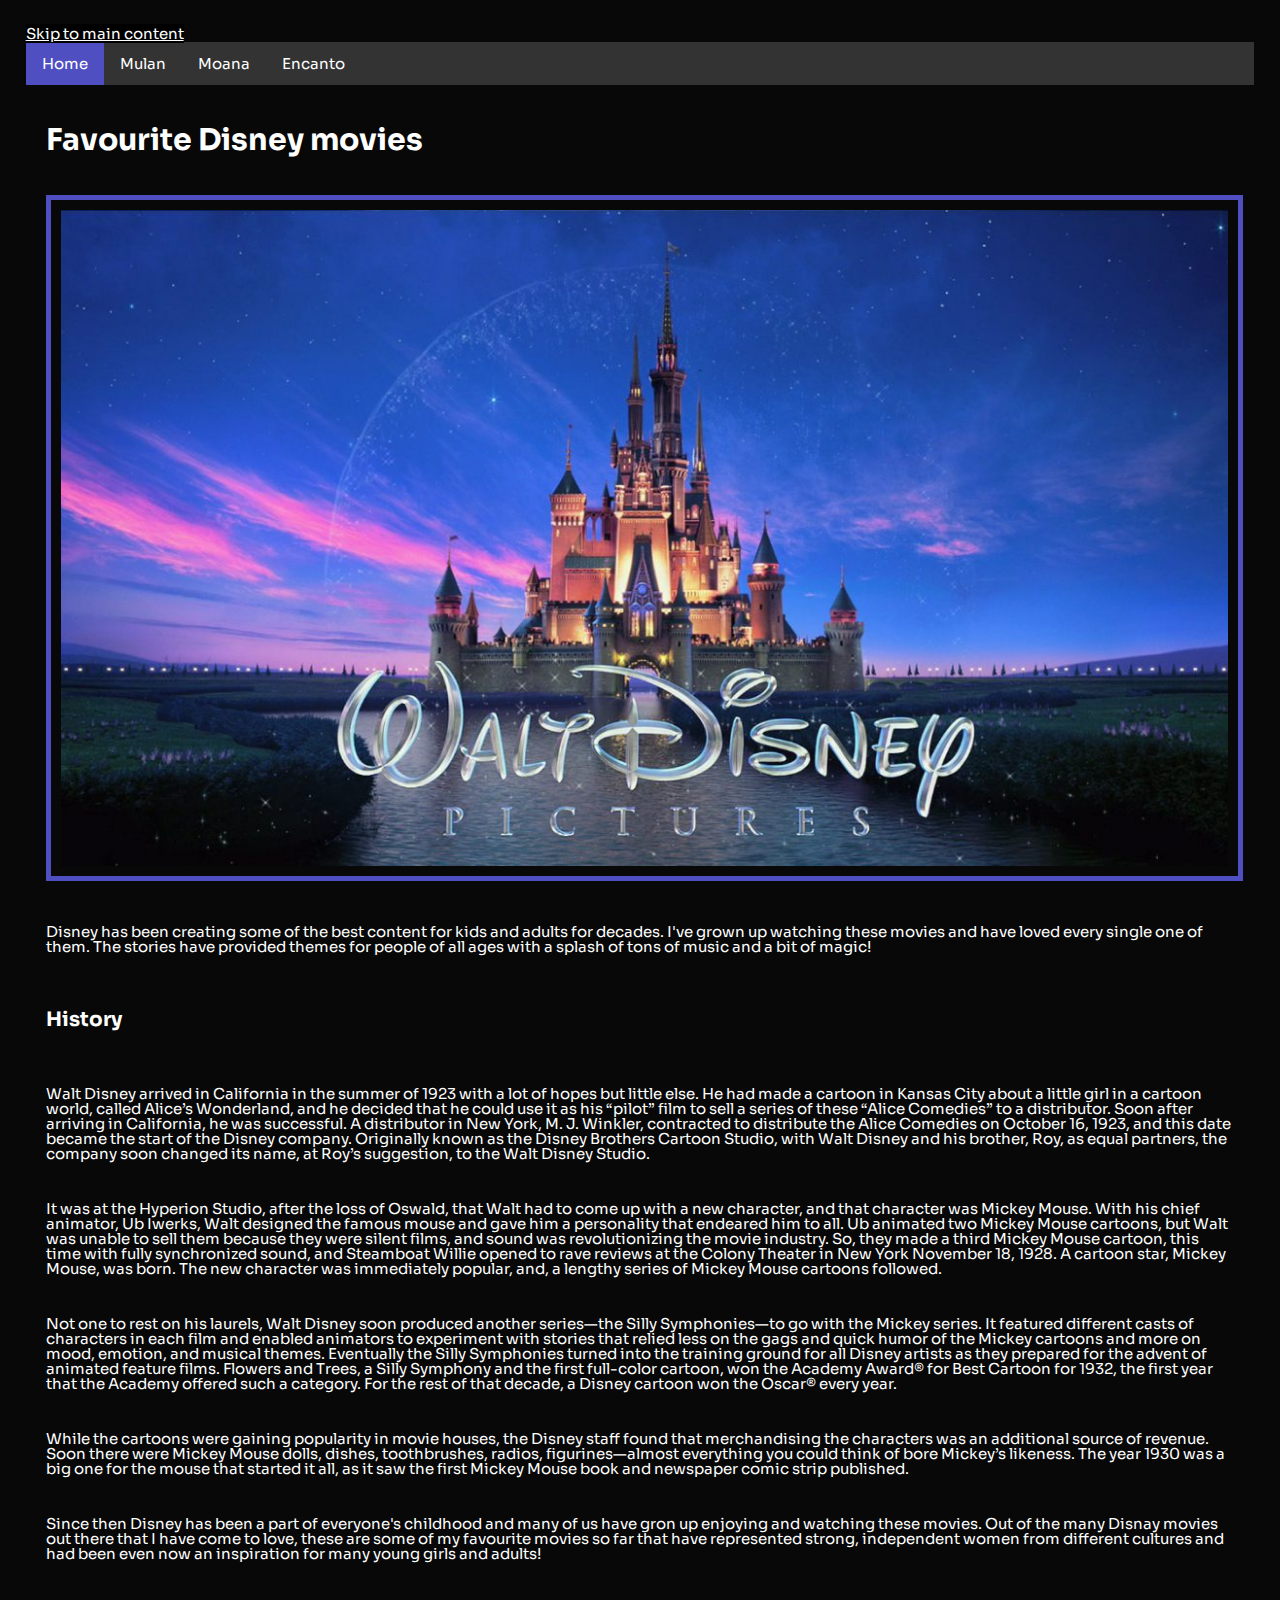
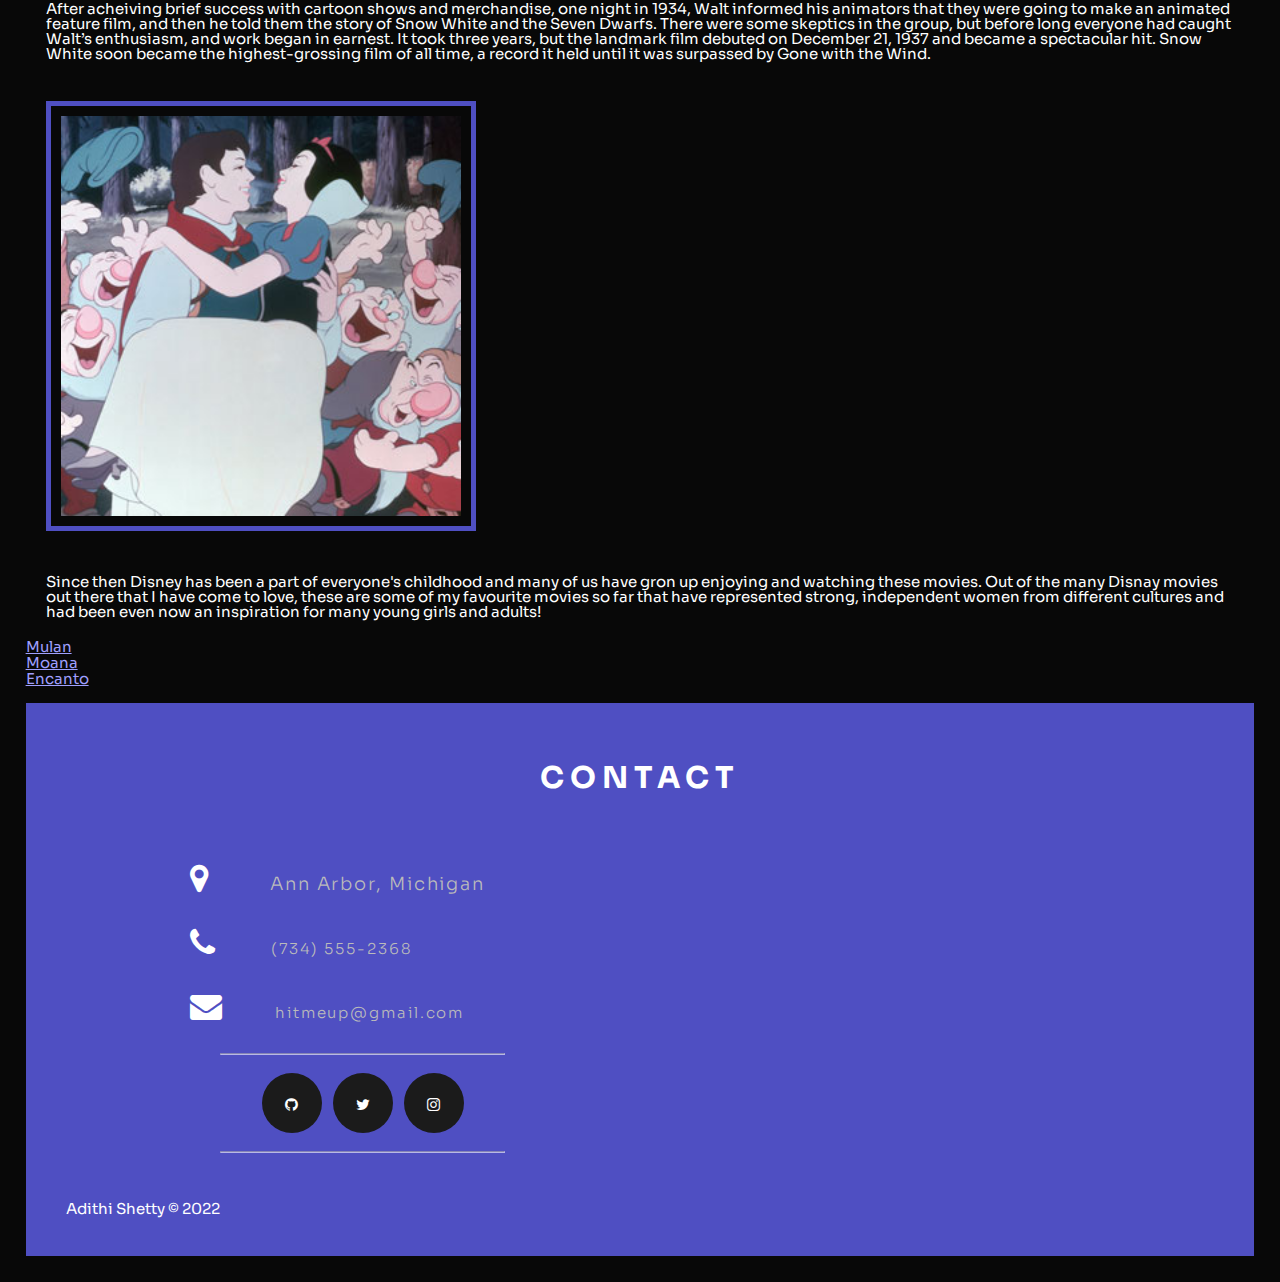
<file: index.html>
<!DOCTYPE html>
	<!-- You do not need to make any changes to this file, but
	you should still review the tags to make sure that you
	are familiar with them. -->

<html lang="en">
<!-- All of the meta data for the page belongs in the header tag -->
<head>
	<meta charset="UTF-8">
	<meta name="viewport" content="width=device-width, initial-scale=1.0">

	<link rel="stylesheet" href="font-awesome-4.7.0/css/font-awesome.min.css">
	<link rel="icon" href="images/favicon.ico">
	<link rel="stylesheet" href="css/html5reset.css">
	<link rel="stylesheet" href="css/style.css">
	<title>Favourite Disney Movies</title>
	<!-- Global site tag (gtag.js) - Google Analytics -->
<script async src="https://www.googletagmanager.com/gtag/js?id=G-9RJ2T1TWXB"></script>
<script>
  window.dataLayer = window.dataLayer || [];
  function gtag(){dataLayer.push(arguments);}
  gtag('js', new Date());

  gtag('config', 'G-9RJ2T1TWXB');
</script>
</head>


<body>	
	<a class="skip" href="#main">Skip to main content</a>
	<header>		
		<nav>
			<ul>
				<li class="active"><a href = "index.html" >Home</a></li>
				<li><a href = "mulan.html">Mulan</a></li>
				<li><a href = "moana.html">Moana</a></li>
				<li><a href = "encanto.html">Encanto</a></li>
			</ul>
		</nav>
		<h1>Favourite Disney movies</h1>
	</header>

	<main id="main">
		<img class = "banner" src="images/DIsney_banner.jpeg" alt="The disnney banner with the classic visual of the castle, fireworks, and logo" width="200"/>
		<p>Disney has been creating some of the best content for kids 
			and adults for decades. I've grown up watching these movies
			and have loved every single one of them. The stories have provided 
			themes for people of all ages with a splash of tons of music 
			and a bit of magic!</p>
		<br>

		<h2>History</h2>
		<br>
		<p>Walt Disney arrived in California in the summer of 1923 with a lot 
			of hopes but little else. He had made a cartoon in Kansas City about 
			a little girl in a cartoon world, called Alice’s Wonderland, and he decided 
			that he could use it as his “pilot” film to sell a series of these “Alice Comedies” 
			to a distributor. Soon after arriving in California, he was successful. A distributor 
			in New York, M. J. Winkler, contracted to distribute the Alice Comedies on October 16, 1923, 
			and this date became the start of the Disney company. Originally known as the Disney Brothers 
			Cartoon Studio, with Walt Disney and his brother, Roy, as equal partners, the company soon changed its name, 
			at Roy’s suggestion, to the Walt Disney Studio.</p>

		<p>It was at the Hyperion Studio, after the loss of Oswald, that Walt had to come up with a new character, and that character was Mickey Mouse. With his chief animator, 
			Ub Iwerks, Walt designed the famous mouse and gave him a personality that endeared him to all. Ub animated two Mickey Mouse cartoons, but Walt was unable to sell them 
			because they were silent films, and sound was revolutionizing the movie industry. So, they made a third Mickey Mouse cartoon, this time with fully synchronized sound, 
			and Steamboat Willie opened to rave reviews at the Colony Theater in New York November 18, 1928. A cartoon star, Mickey Mouse, was born. The new character was immediately 
			popular, and, a lengthy series of Mickey Mouse cartoons followed.</p>

		<p>Not one to rest on his laurels, Walt Disney soon produced another series—the Silly Symphonies—to go with the Mickey series. It featured different casts of characters in 
			each film and enabled animators to experiment with stories that relied less on the gags and quick humor of the Mickey cartoons and more on mood, emotion, and musical themes. 
			Eventually the Silly Symphonies turned into the training ground for all Disney artists as they prepared for the advent of animated feature films. Flowers and Trees, a Silly Symphony 
			and the first full-color cartoon, won the Academy Award® for Best Cartoon for 1932, the first year that the Academy offered such a category. For the rest of that decade, 
			a Disney cartoon won the Oscar® every year.</p>

		<p>While the cartoons were gaining popularity in movie houses, the Disney staff found that merchandising the characters was an additional source of revenue. Soon there were Mickey Mouse 
			dolls, dishes, toothbrushes, radios, figurines—almost everything you could think of bore Mickey’s likeness. The year 1930 was a big one for the mouse that started it all, as it saw 
			the first Mickey Mouse book and newspaper comic strip published.</p>

		<p>Since then Disney has been a part of everyone's childhood and many of us have gron up enjoying and watching these movies.
			Out of the many Disnay movies out there that I have come to love, these are some of my favourite movies so far that have 
			represented strong, independent women from different cultures and had been 
			even now an inspiration for many young girls and adults!</p>


		<p>After acheiving brief success with cartoon shows and merchandise, one night in 1934, Walt informed his animators that they were going to make an animated feature film, 
			and then he told them the story of Snow White and the Seven Dwarfs. There were some skeptics in the group, 
			but before long everyone had caught Walt’s enthusiasm, and work began in earnest. It took three years, but 
			the landmark film debuted on December 21, 1937 and became a spectacular hit. Snow White soon became the highest-grossing 
			film of all time, a record it held until it was surpassed by Gone with the Wind.</p>
			<img src="images/snow_white.jpeg" alt="A still from the movie Snow White and the Seven Dwarfs showing all of the characters from the movie celebrating" width="200"/>

		<p>Since then Disney has been a part of everyone's childhood and many of us have gron up enjoying and watching these movies.
			Out of the many Disnay movies out there that I have come to love, these are some of my favourite movies so far that have 
			represented strong, independent women from different cultures and had been 
			even now an inspiration for many young girls and adults!</p>


				
					
					

		<ul>
			<li><a href = "mulan.html">Mulan</a></li>
			<li><a href = "moana.html">Moana</a></li>
			<li><a href = "encanto.html">Encanto</a></li>
		</ul>
	</main>

	<br>

	<footer>
		<section id="contact">
  
			<h1 class="section-header">Contact</h1>
			
			<div class="contact-wrapper">
			
			<!-- Left contact page --> 
			  
			  <!-- <form id="contact-form" class="form-horizontal" role="form">
				 
				<div class="form-group">
				  <div class="col-sm-12">
					<input type="text" class="form-control" id="name" placeholder="NAME" name="name" value="" required>
				  </div>
				</div>
		  
				<div class="form-group">
				  <div class="col-sm-12">
					<input type="email" class="form-control" id="email" placeholder="EMAIL" name="email" value="" required>
				  </div>
				</div>
		  
				<textarea class="form-control" rows="10" placeholder="MESSAGE" name="message" required></textarea>
				
				<button class="btn btn-primary send-button" id="submit" type="submit" value="SEND">
				  <div class="alt-send-button">
					<i class="fa fa-paper-plane"></i><span class="send-text">SEND</span>
				  </div>
				
				</button>
				
			  </form> -->
			  
			<!-- Righ contact page --> 
			  
				<div class="direct-contact-container">
		  
				  <ul class="contact-list">
					<li class="list-item"><i class="fa fa-map-marker fa-2x"><span class="contact-text place">Ann Arbor, Michigan</span></i></li>
					
					<li class="list-item"><i class="fa fa-phone fa-2x"><span class="contact-text phone"><a href="tel:1-212-555-5555" title="Give me a call">(734) 555-2368</a></span></i></li>
					
					<li class="list-item"><i class="fa fa-envelope fa-2x"><span class="contact-text gmail"><a href="mailto:#" title="Send me an email">hitmeup@gmail.com</a></span></i></li>
					
				  </ul>
		  
				  <hr>
				  <ul class="social-media-list">
					<li><a href="#" target="_blank" class="contact-icon">
					  <i class="fa fa-github" aria-hidden="true"></i></a>
					</li>
					<li><a href="#" target="_blank" class="contact-icon">
					  <i class="fa fa-twitter" aria-hidden="true"></i></a>
					</li>
					<li><a href="#" target="_blank" class="contact-icon">
					  <i class="fa fa-instagram" aria-hidden="true"></i></a>
					</li>       
				  </ul>
				  <hr>
		  
				</div>
			  
			</div>
			
		  </section>  
		<p>Adithi Shetty &copy; 2022</p>
	</footer>
</body>
</html>
</file>
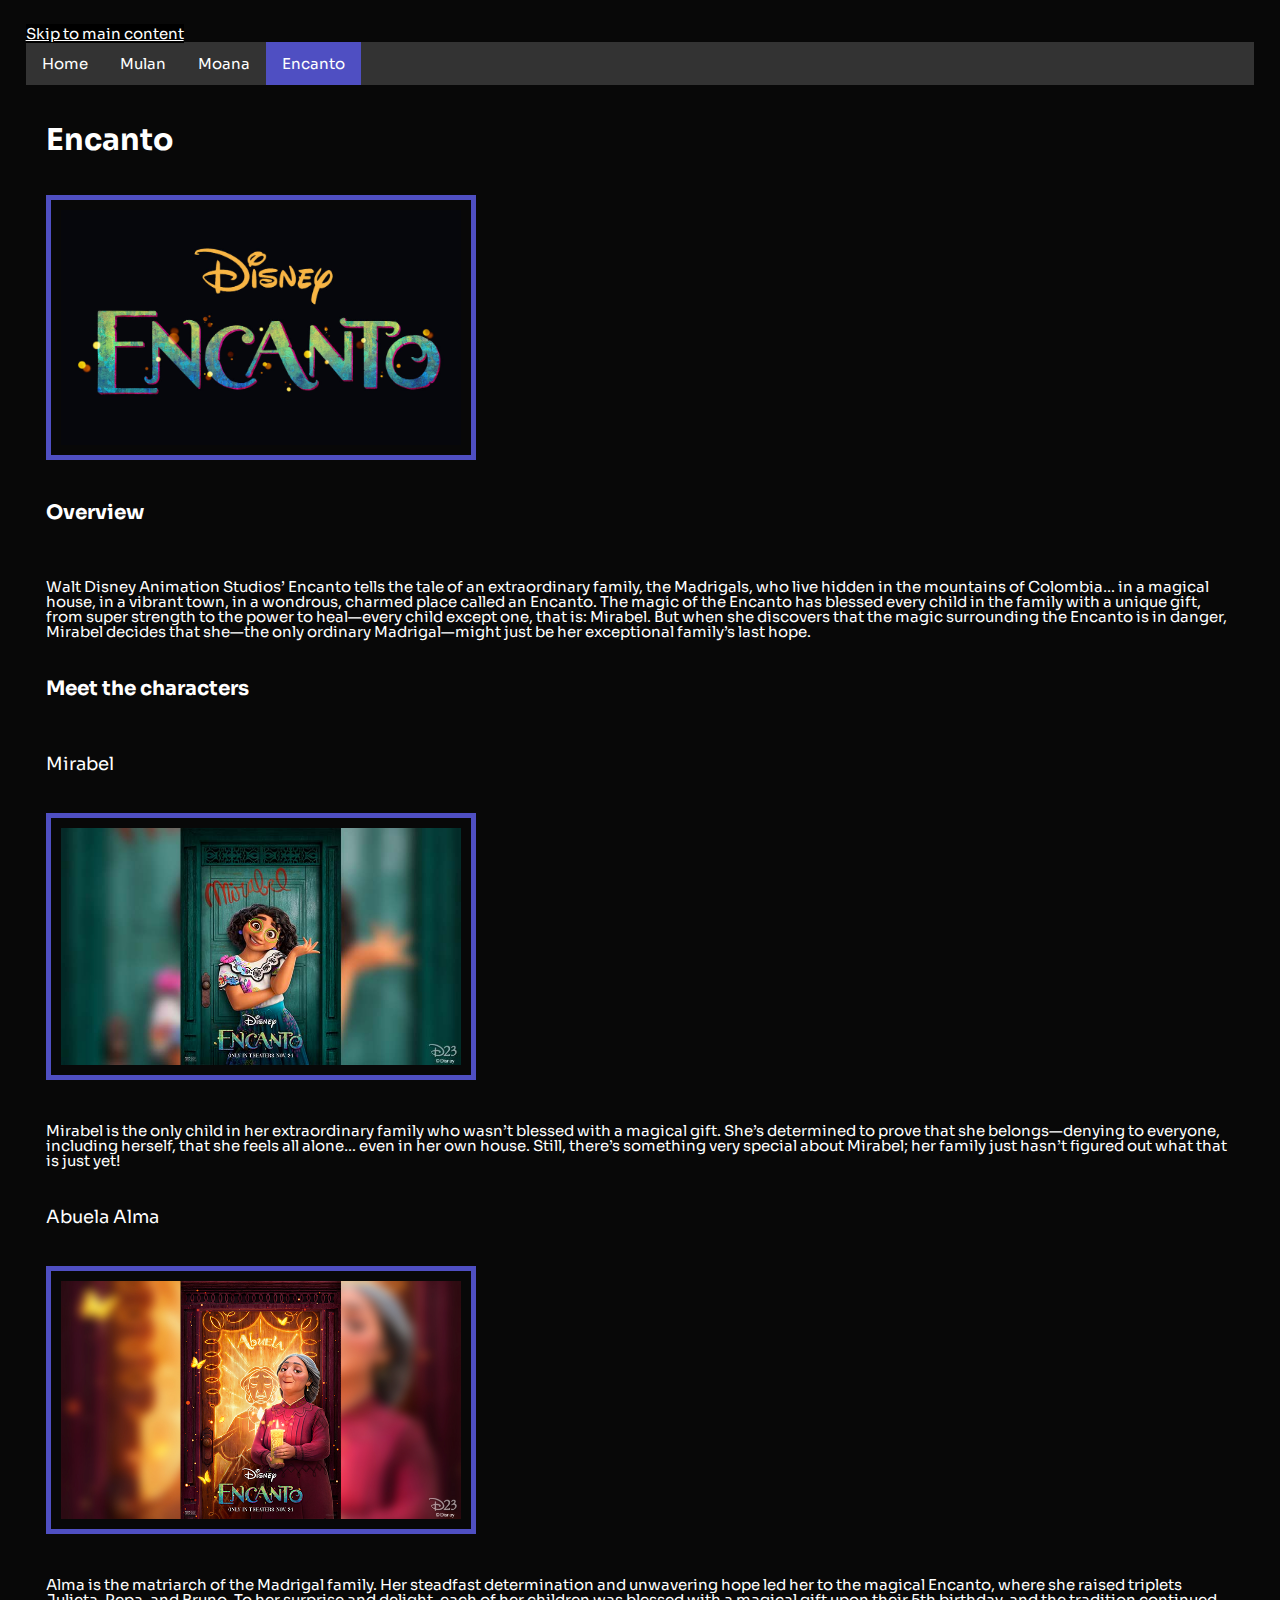
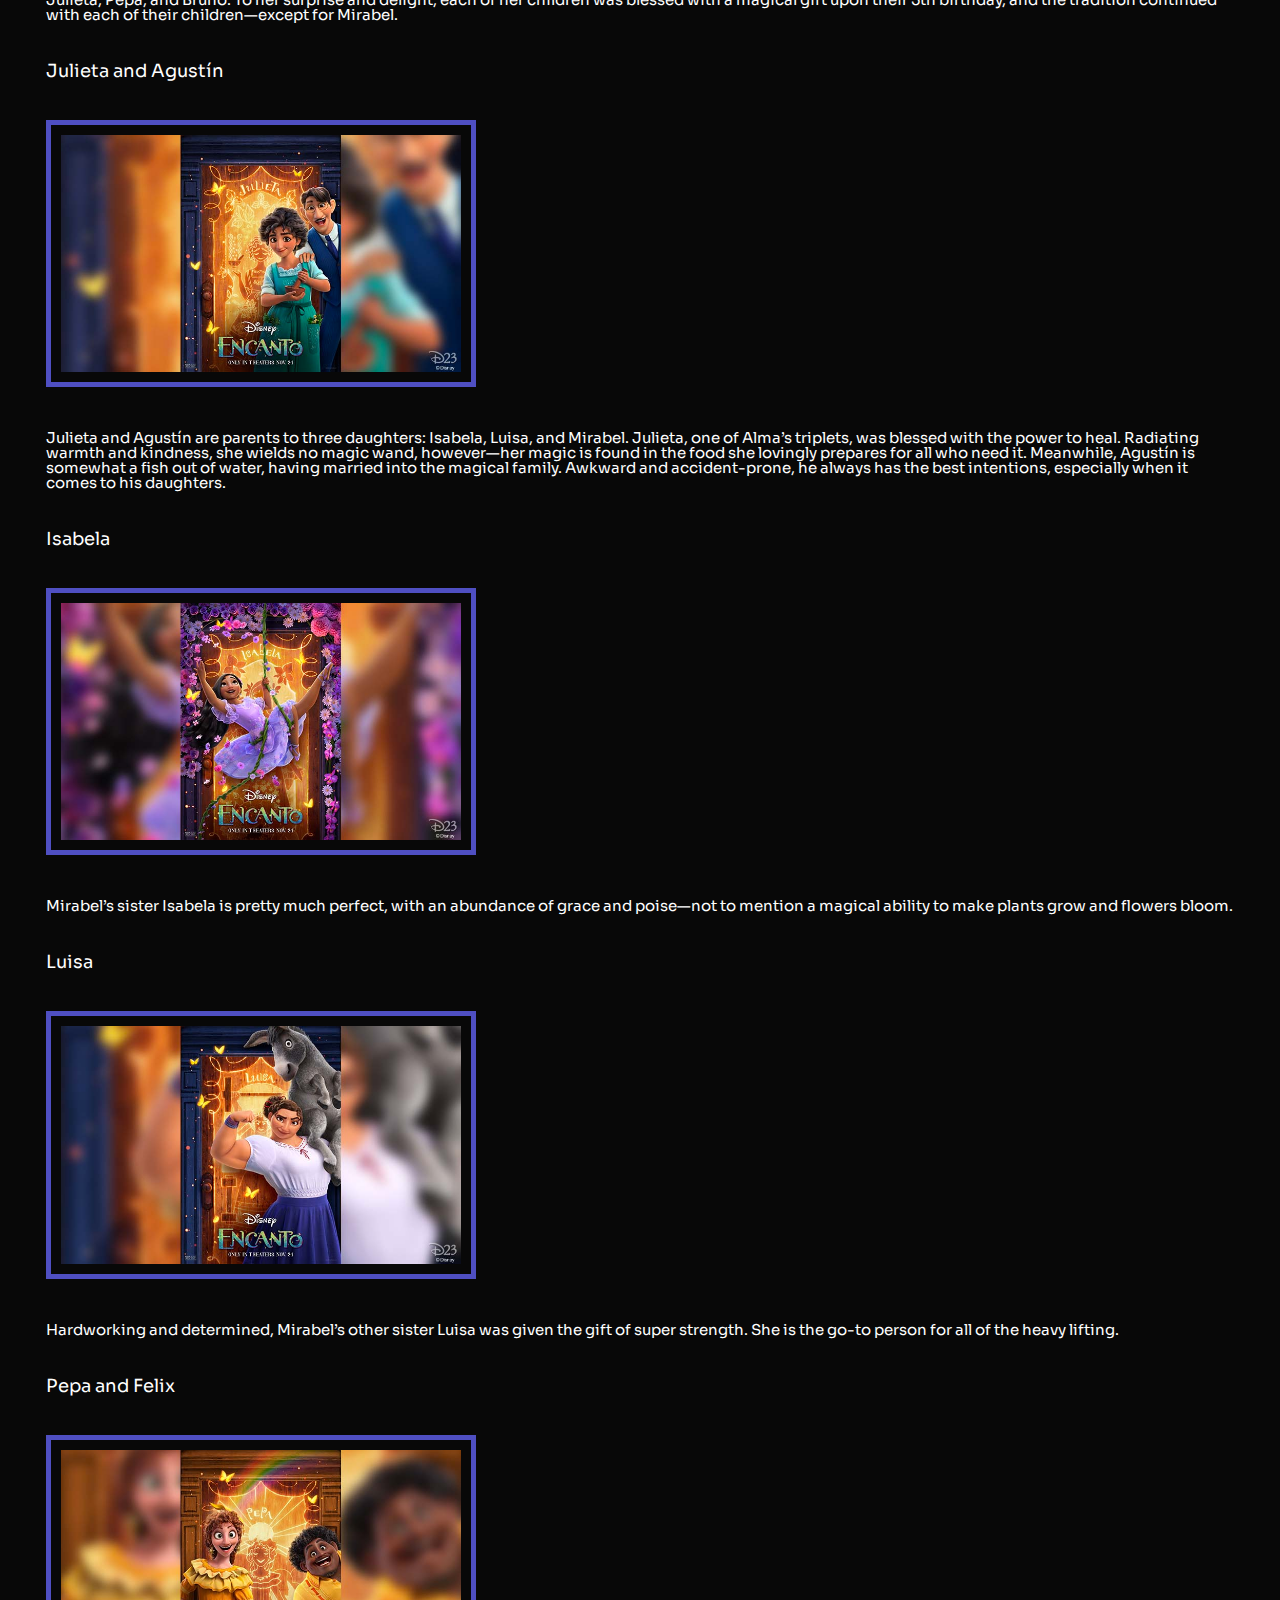
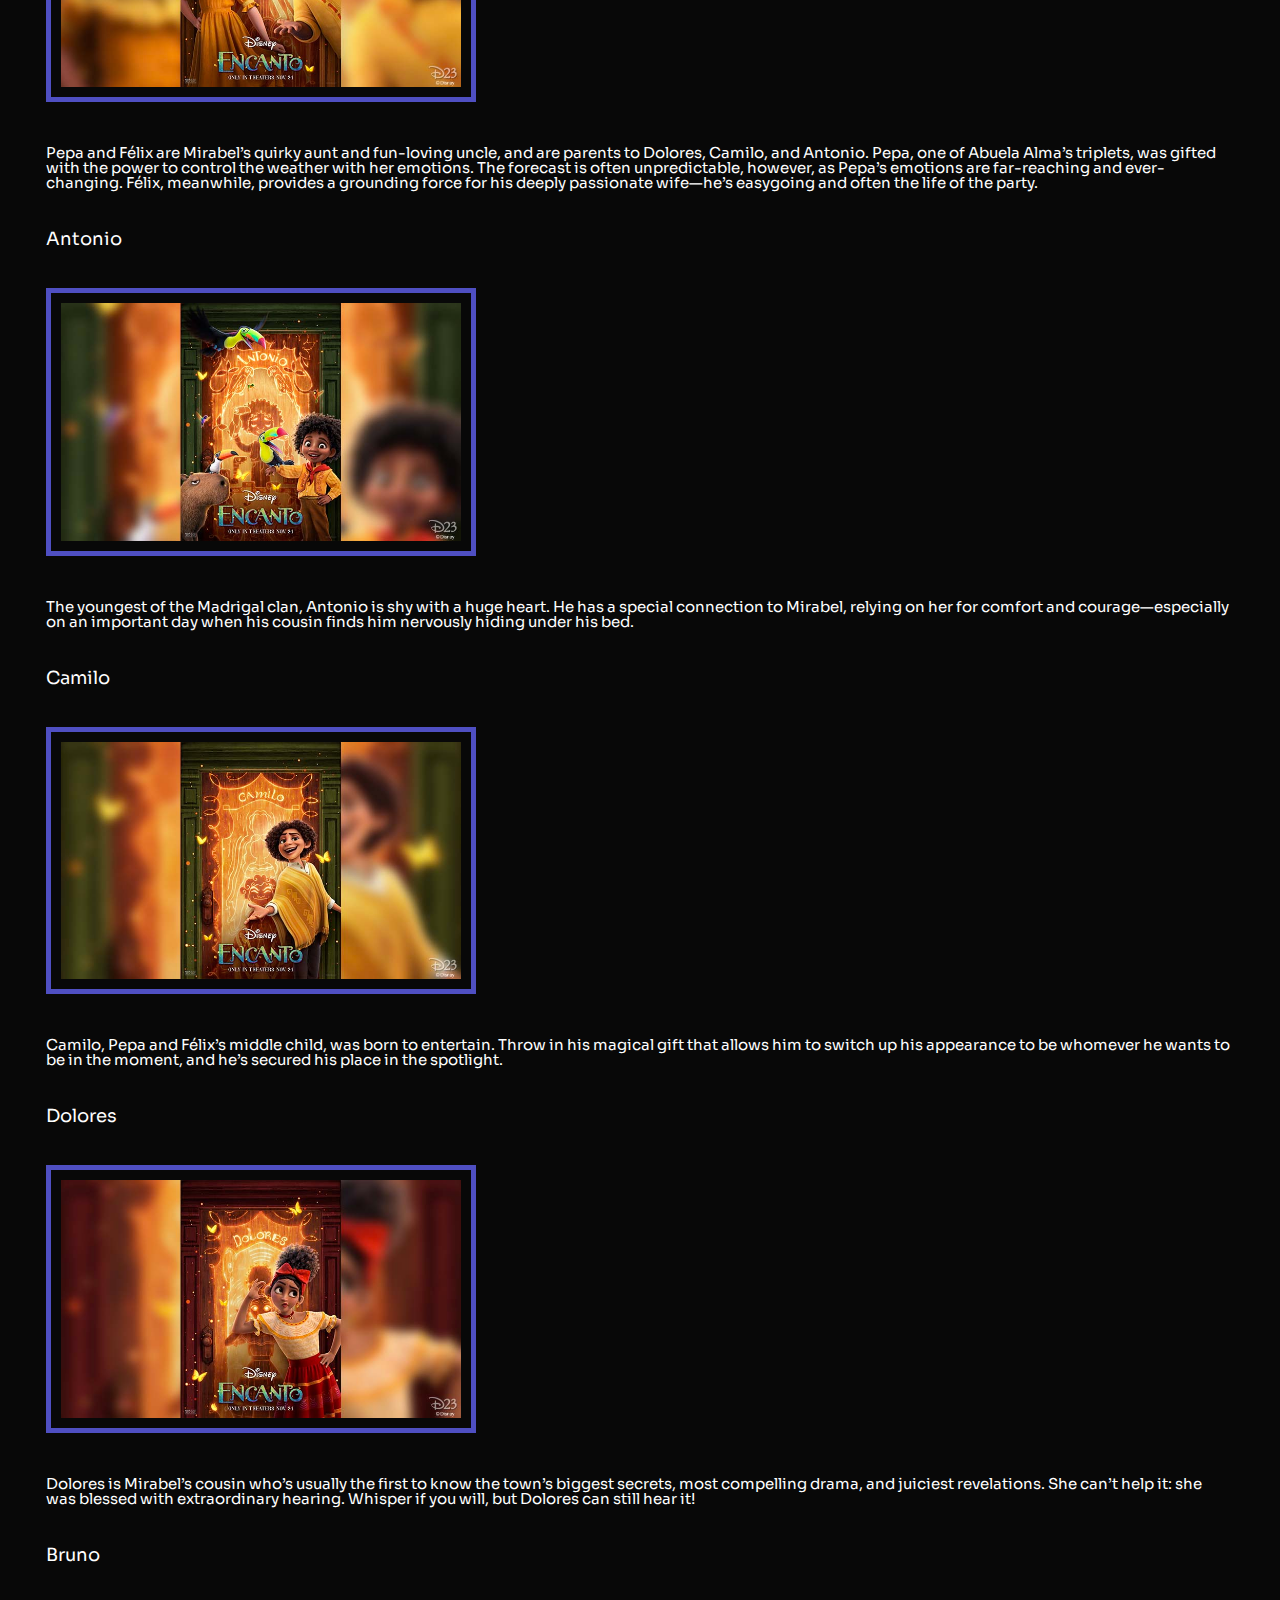
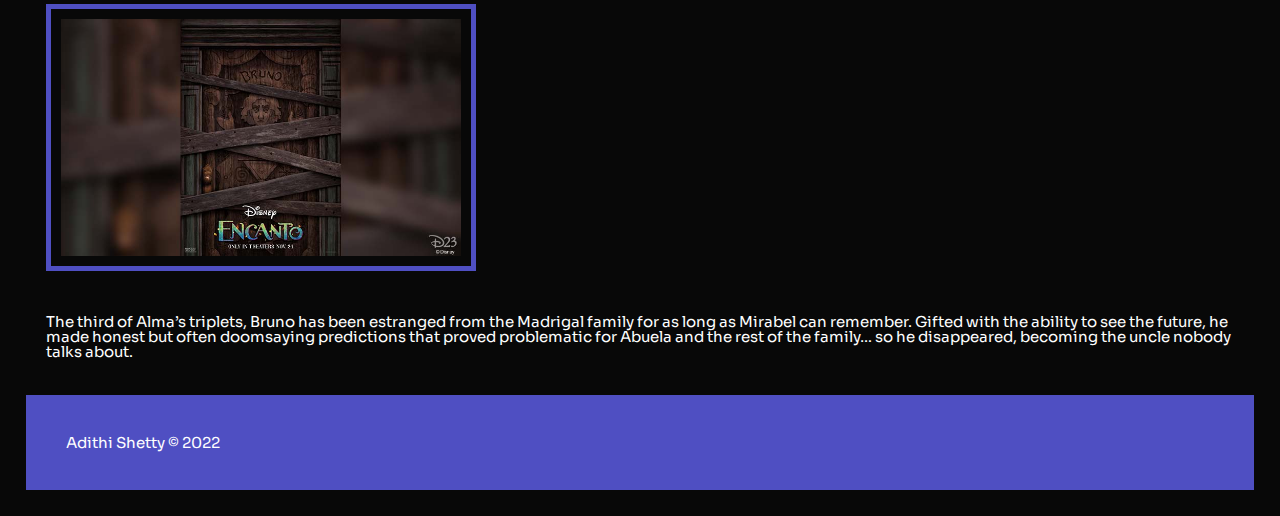
<file: encanto.html>
<!DOCTYPE html>
<html lang="en">
<head>
	
	<meta charset="UTF-8">
	<meta name="viewport" content="width=device-width, initial-scale=1.0">
	<link rel="icon" href="images/favicon.ico">
	<link rel="stylesheet" href="css/html5reset.css">
	<link rel="stylesheet" href="css/style.css">
	<title>Random</title>
	<!-- Global site tag (gtag.js) - Google Analytics -->
<script async src="https://www.googletagmanager.com/gtag/js?id=G-9RJ2T1TWXB"></script>
<script>
  window.dataLayer = window.dataLayer || [];
  function gtag(){dataLayer.push(arguments);}
  gtag('js', new Date());

  gtag('config', 'G-9RJ2T1TWXB');
</script>
</head>
<body>
	<a class="skip" href="#main">Skip to main content</a>
	<header>
		<nav>
			<ul>				
				<li><a href = "index.html" >Home</a></li>
				<li><a href = "mulan.html">Mulan</a></li>
				<li><a href = "moana.html">Moana</a></li>
				<li class="active"><a href = "encanto.html">Encanto</a></li>
			</ul>
		</nav>
		<h1>Encanto</h1>
	</header>
	
	
	<main id="main">
		<img src="images/Encanto_Logo_Poster.jpeg" alt="The movie Encanto's official marketing logo" width="200"/>
		<h2>Overview</h2>

		<br>
		
		<p>Walt Disney Animation Studios’ Encanto tells the tale of an extraordinary family, 
			the Madrigals, who live hidden in the mountains of Colombia… in a magical house, 
			in a vibrant town, in a wondrous, charmed place called an Encanto. The magic of the Encanto 
			has blessed every child in the family with a unique gift, from super strength to the power 
			to heal—every child except one, that is: Mirabel. But when she discovers that the magic 
			surrounding the Encanto is in danger, Mirabel decides that she—the only ordinary Madrigal—might 
			just be her exceptional family’s last hope.</p>


			<h2>Meet the characters</h2>

			<br>

			<h3>Mirabel</h3>
			<img src="images/Encanto_Mirabel.jpeg" alt="The main character Mirabel's picture weraing a white top and a blue skirt. The character also weras glasses and has thick curly hair" width="200"/>
			<p>Mirabel is the only child in her extraordinary family who wasn’t blessed with a magical gift. 
				She’s determined to prove that she belongs—denying to everyone, including herself, 
				that she feels all alone… even in her own house. 
				Still, there’s something very special about Mirabel; 
				her family just hasn’t figured out what that is just yet!</p>

			<h3>Abuela Alma</h3>
			<img src="images/Encanto_Abuela.jpeg" alt="A visual of Mirabel's grandmothmother. She is about over 70 years old. She's wearing a red dress and holding a candle." width="200"/>
			<p>Alma is the matriarch of the Madrigal family. 
				Her steadfast determination and unwavering hope led her to the magical Encanto, 
				where she raised triplets Julieta, Pepa, and Bruno. To her surprise and delight, 
				each of her children was blessed with a magical gift upon their 5th birthday, 
				and the tradition continued with each of their children—except for Mirabel.</p>

			<h3>Julieta and Agustín</h3>
			<img src="images/Encanto_Julieta_Augistine.jpeg" alt="A visual of Julieta ans Augustin, Mirabel's parents. Juliieta is wering a light blue dress, wheras Augustine has a white shitrt anda blue vest on." width="200"/>
			<p>Julieta and Agustín are parents to three daughters: Isabela, Luisa, and Mirabel. 
				Julieta, one of Alma’s triplets, was blessed with the power to heal.
				 Radiating warmth and kindness, she wields no magic wand, however—her magic 
				 is found in the food she lovingly prepares for all who need it. 
				 Meanwhile, Agustín is somewhat a fish out of water, having married into the magical family. 
				 Awkward and accident-prone, he always has the best intentions, especially when it comes to his daughters.</p>
			
			<h3>Isabela</h3>
			<img src="images/Encanto_Isabela.jpeg" alt="A visual of Mirabel's first older sister Isabela. She is wearing a beautiful purple dress and has long thich straight hair. She is seen sitting on a flower swing, a throwback to her special powers" width="200"/>
			<p>Mirabel’s sister Isabela is pretty much perfect, 
					with an abundance of grace and poise—not to mention a magical ability 
					to make plants grow and flowers bloom.</p>

			<h3>Luisa</h3>
			<img src="images/Encanto_Luisa.jpeg" alt="A visual of Mirabel's secind older sister Luisa. She has a strong build and is hoding up a donkey in the picture." width="200"/>
			<p>Hardworking and determined, Mirabel’s other sister Luisa was given the gift 
				of super strength. She is the go-to person for all of the heavy lifting.</p>

			<h3>Pepa and Felix</h3>
			<img src="images/Encanto_Pepa_Felix.jpeg" alt="A visual of Mirabel's Aunt and Uncle Pepa and Felix. Pepa is wearing a yello skirt with ruffles, and Felix is wering a matching yellow shirt." width="200"/>
			<p>Pepa and Félix are Mirabel’s quirky aunt and fun-loving uncle, and are parents to Dolores, 
				Camilo, and Antonio. Pepa, one of Abuela Alma’s triplets, was gifted with the power to control 
				the weather with her emotions. The forecast is often unpredictable, however, as Pepa’s emotions 
				are far-reaching and ever-changing. Félix, meanwhile, provides a grounding force for his deeply 
				passionate wife—he’s easygoing and often the life of the party.</p>

			<h3>Antonio</h3>
			<img src="images/Encanto_Antonio.jpeg" alt="A visual of Mirabel's youngest cousin Antonio. He is a 6 yr old boy with thick curly hair. He is seen wearing a yellow shirt and vest with a red scarf" width="200"/>
			<p>The youngest of the Madrigal clan, Antonio is shy with a huge heart. 
				He has a special connection to Mirabel, relying on her for comfort and courage—especially 
				on an important day when his cousin finds him nervously hiding under his bed.</p>

			<h3>Camilo</h3>
			<img src="images/Encanto_Camilo.jpeg" alt="A visual of Mirabel's cousin Camilo. Je is a 14 year old boy with dark brown curly har. He is seen wearing a beige poncho" width="200"/>
			<p>Camilo, Pepa and Félix’s middle child, was born to entertain. Throw in his magical gift 
				that allows him to switch up his appearance to be whomever he wants to be in the moment, 
				and he’s secured his place in the spotlight.</p>

			<h3>Dolores</h3>
			<img src="images/Encanto_Dolores.jpeg" alt="A visual of Mirabel's cousin Dolores. She is a 16 year old girl with her black curly hair tied up with a red bow. She is seen weraing a white top with ruffles and a red skirt" width="200"/>
			<p>Dolores is Mirabel’s cousin who’s usually the first to know the town’s biggest secrets, 
				most compelling drama, and juiciest revelations. She can’t help it: she was blessed 
				with extraordinary hearing. Whisper if you will, but Dolores can still hear it!</p>
			
			<h3>Bruno</h3>
			<img src="images/Encanto_Bruno.jpeg" alt="A visual of Mirabel's Uncle bruno. He looks haggard and has shoulder lenght black wavy hair. He is seen wearing a green poncho and is holding a mouse in the visual" width="200"/>
			<p>The third of Alma’s triplets, Bruno has been estranged from the Madrigal family 
				for as long as Mirabel can remember. Gifted with the ability to see the future, 
				he made honest but often doomsaying predictions that proved problematic for Abuela 
				and the rest of the family… so he disappeared, becoming the uncle nobody talks about.</p>
				
	</main>	

	<br>
	
	<footer>
		<p>Adithi Shetty &copy; 2022</p>
	</footer>
</body>
</html>
</file>
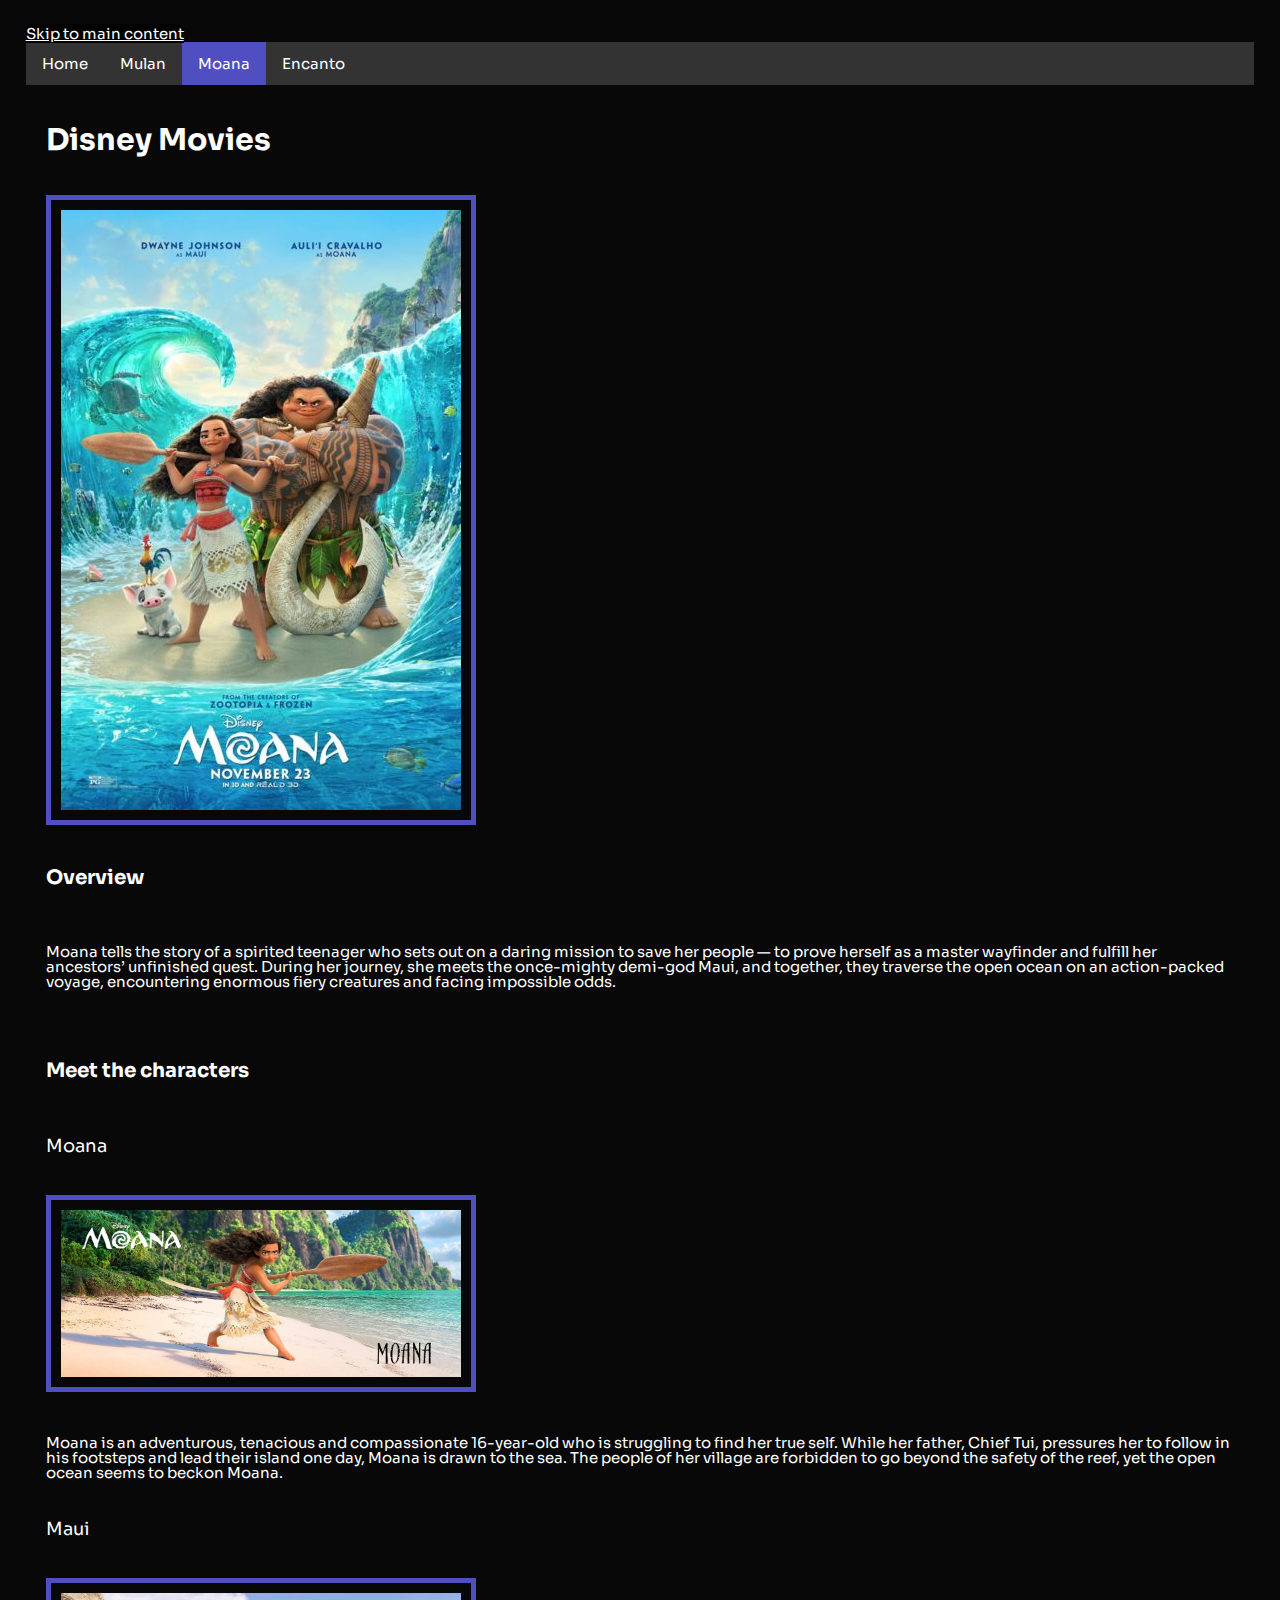
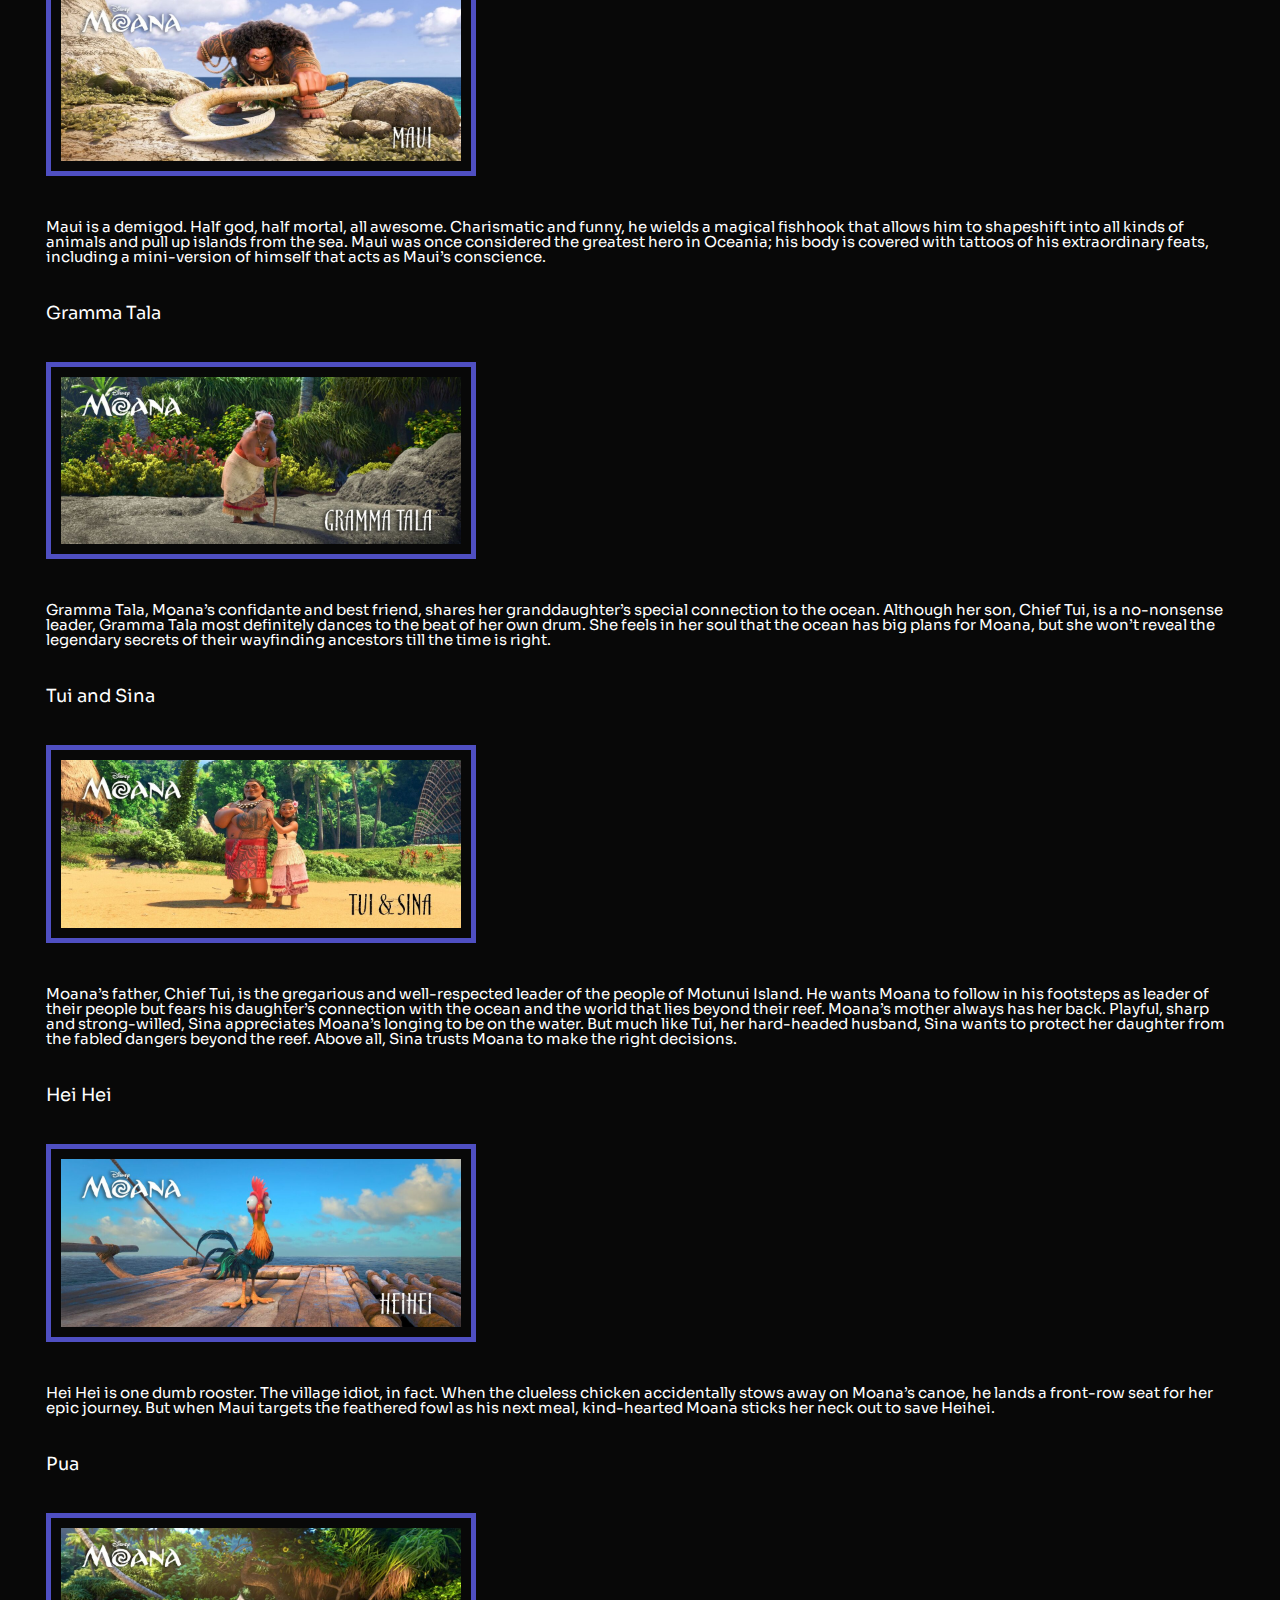
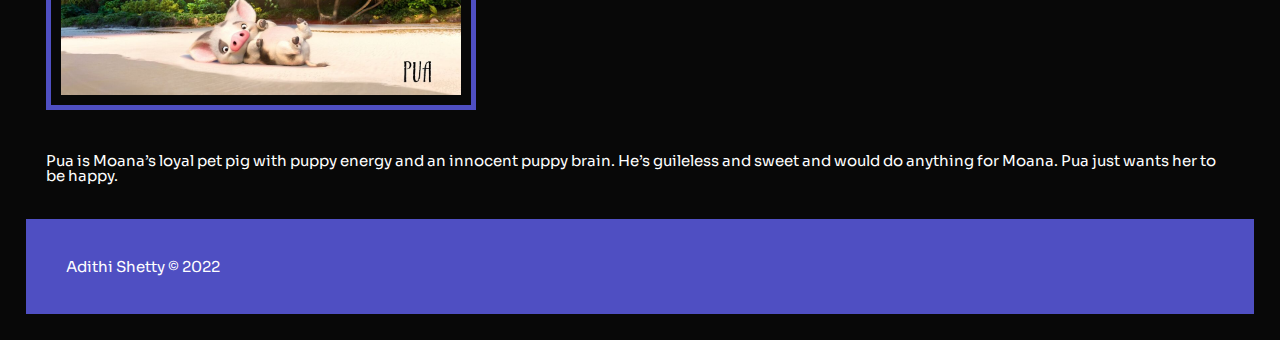
<file: moana.html>
<!DOCTYPE html>
<html lang="en">
<head>
	
	<meta charset="UTF-8">
	<meta name="viewport" content="width=device-width, initial-scale=1.0">
	<link rel="icon" href="images/favicon.ico">
	<link rel="stylesheet" href="css/html5reset.css">
	<link rel="stylesheet" href="css/style.css">
	<title>Moana</title>
	<!-- Global site tag (gtag.js) - Google Analytics -->
<script async src="https://www.googletagmanager.com/gtag/js?id=G-9RJ2T1TWXB"></script>
<script>
  window.dataLayer = window.dataLayer || [];
  function gtag(){dataLayer.push(arguments);}
  gtag('js', new Date());

  gtag('config', 'G-9RJ2T1TWXB');
</script>
</head>
<body>
	<a class="skip" href="#main">Skip to main content</a>
	<header>
		<nav>
			<ul>				
				<li><a href = "index.html" >Home</a></li>
				<li><a href = "mulan.html">Mulan</a></li>
				<li class="active"><a href = "moana.html">Moana</a></li>
				<li><a href = "encanto.html">Encanto</a></li>
			</ul>
		</nav>
		<h1>Disney Movies</h1>
	</header>
	
	
	<main id="main">
		<img src="images/Moana_Poster.jpeg" alt="The movie Moana's official marketing poster. The visual shows the main characters, Moana holding a paddle and Maui posing with folded hands." width="200"/>
		<h2>Overview</h2>

		<br>

		<p>Moana tells the story of a spirited teenager who sets out on a daring mission 
			to save her people — to prove herself as a master wayfinder and fulfill her 
			ancestors’ unfinished quest. During her journey, she meets the once-mighty demi-god Maui, 
			and together, they traverse the open ocean on an action-packed voyage, encountering enormous 
			fiery creatures and facing impossible odds.</p>

			<br>
			<br>

			<h2>Meet the characters</h2>

			<br>

			<h3>Moana</h3>
			<img src="images/Moana.jpg" alt="The main character Moana in attack mode holding a paddle. She is seen wearing a a beige dress." width="200"/>
			<p>Moana is an adventurous, tenacious and compassionate 16-year-old who is struggling 
				to find her true self. While her father, Chief Tui, pressures her to follow in his 
				footsteps and lead their island one day, Moana is drawn to the sea. The people of 
				her village are forbidden to go beyond the safety of the reef, yet the open ocean 
				seems to beckon Moana.</p>

			<h3>Maui</h3>
			<img src="images/Moana_maui.jpg" alt="The main charater Maui holding a hook shaped weapon" width="200"/>
			<p>Maui is a demigod. Half god, half mortal, all awesome. Charismatic and funny, 
				he wields a magical fishhook that allows him to shapeshift into all kinds of animals 
				and pull up islands from the sea. Maui was once considered the greatest hero in Oceania; 
				his body is covered with tattoos of his extraordinary feats, including a mini-version of 
				himself that acts as Maui’s conscience.</p>

			<h3>Gramma Tala</h3>
			<img src="images/Moana_Gramma_Tala.jpg" alt="Moana's Grandma, Tala wlaking with the help of a walking stick" width="200"/>
			<p>Gramma Tala, Moana’s confidante and best friend, shares her granddaughter’s special connection 
				to the ocean. Although her son, Chief Tui, is a no-nonsense leader, Gramma Tala most definitely 
				dances to the beat of her own drum. She feels in her soul that the ocean has big plans for Moana, 
				but she won’t reveal the legendary secrets of their wayfinding ancestors till the time is right.</p>

			<h3>Tui and Sina</h3>
			<img src="images/Moana_Tui_Sina.jpg" alt="Moana's parents Tui and Sina standing together on a terrain surrounded by bushery and plants" width="200"/>
			<p>Moana’s father, Chief Tui, is the gregarious and well-respected leader of the people of Motunui Island. 
				He wants Moana to follow in his footsteps as leader of their people but fears his daughter’s connection 
				with the ocean and the world that lies beyond their reef.
				Moana’s mother always has her back. Playful, sharp and strong-willed, Sina appreciates Moana’s longing to be 
				on the water. But much like Tui, her hard-headed husband, Sina wants to protect her daughter from the fabled 
				dangers beyond the reef. Above all, Sina trusts Moana to make the right decisions.</p>

			<h3>Hei Hei</h3>
			<img src="images/Moana_heihei.jpg" alt="Hei Hei is a green chicekn and can be seen with his eyes bulging out in the picture" width="200"/>
			<p>Hei Hei is one dumb rooster. The village idiot, in fact. When the clueless chicken accidentally stows away on Moana’s canoe, 
				he lands a front-row seat for her epic journey. But when Maui targets the feathered fowl as his next meal, kind-hearted Moana 
				sticks her neck out to save Heihei.</p>

			<h3>Pua</h3>
			<img src="images/Moana_pua.jpg" alt="Pua, Moana's pet pig, can be seen resting his back on a beach shore with a playful expression" width="200"/>
			<p>Pua is Moana’s loyal pet pig with puppy energy and an innocent puppy brain. He’s guileless and sweet and would do anything for Moana. 
				Pua just wants her to be happy.</p>
	</main>	
	
	<br>

	<footer>
		<p>Adithi Shetty &copy; 2022</p>
	</footer>
</body>
</html>
</file>
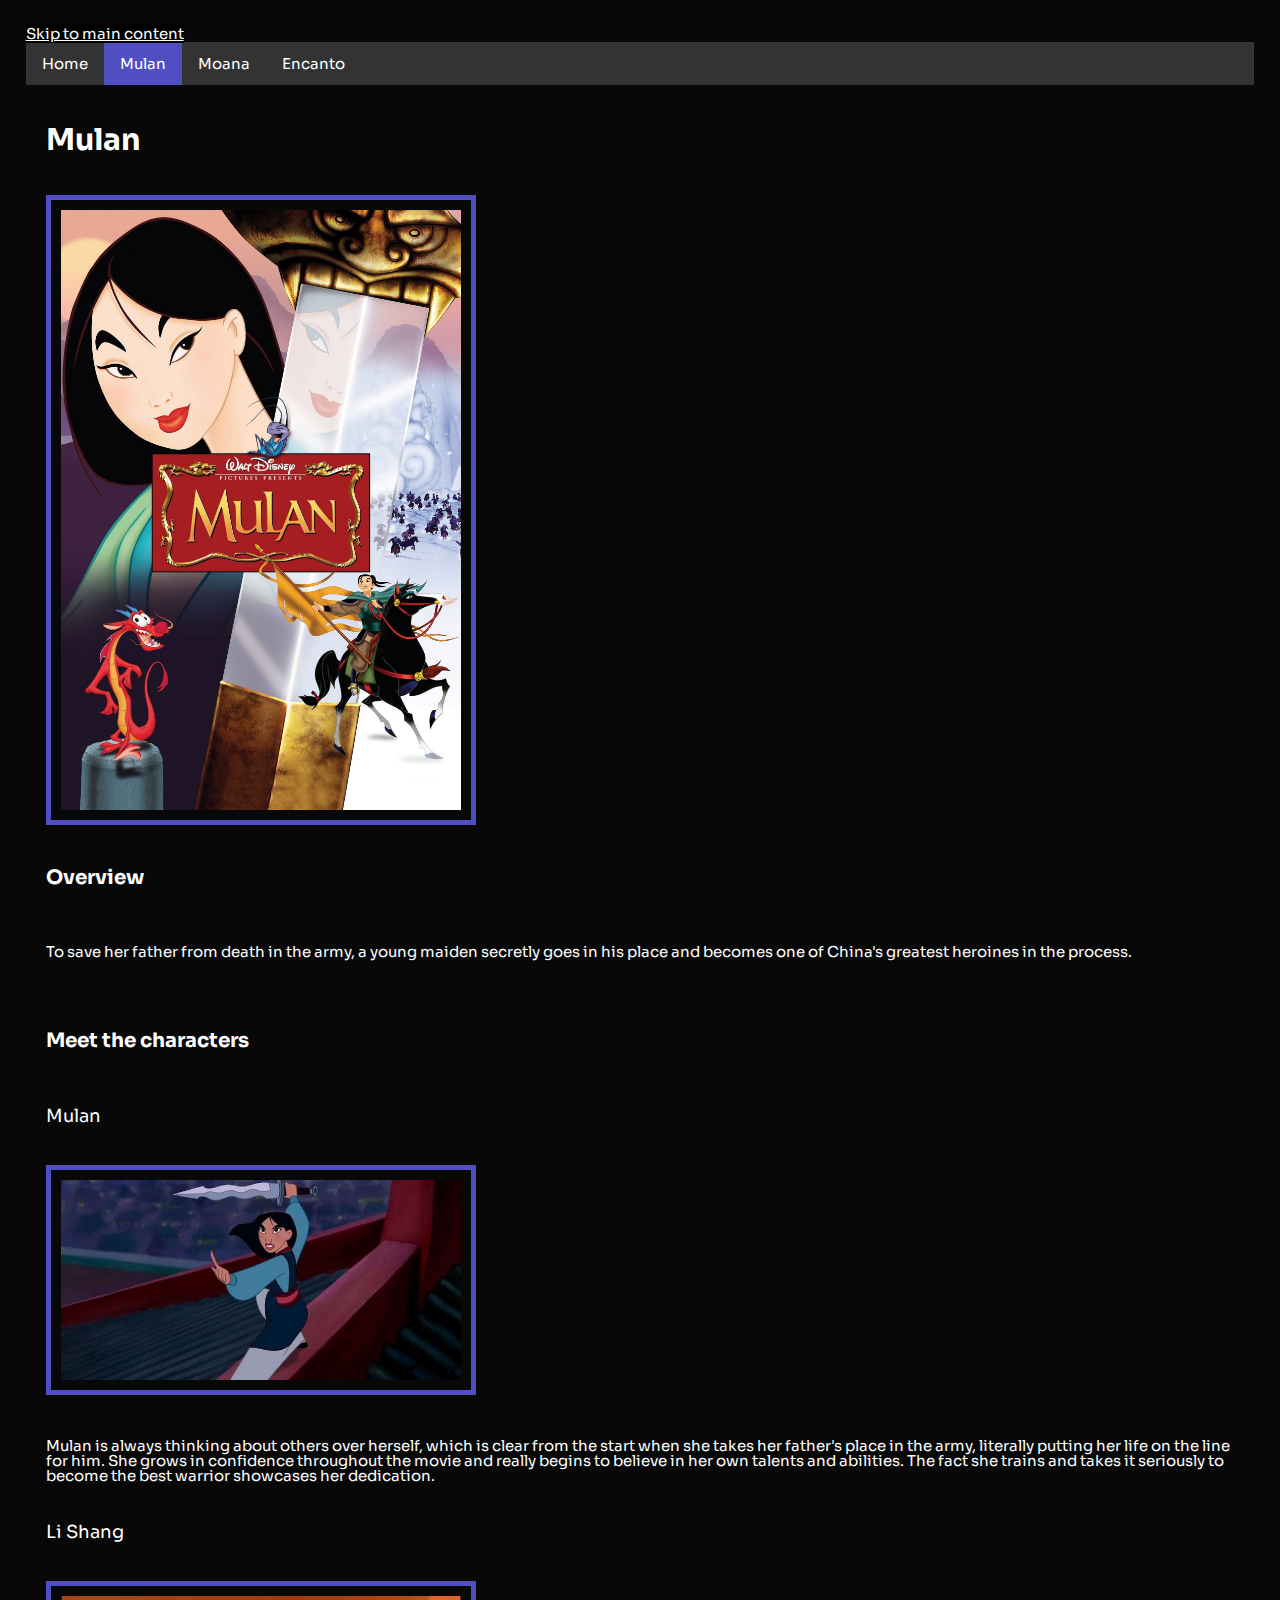
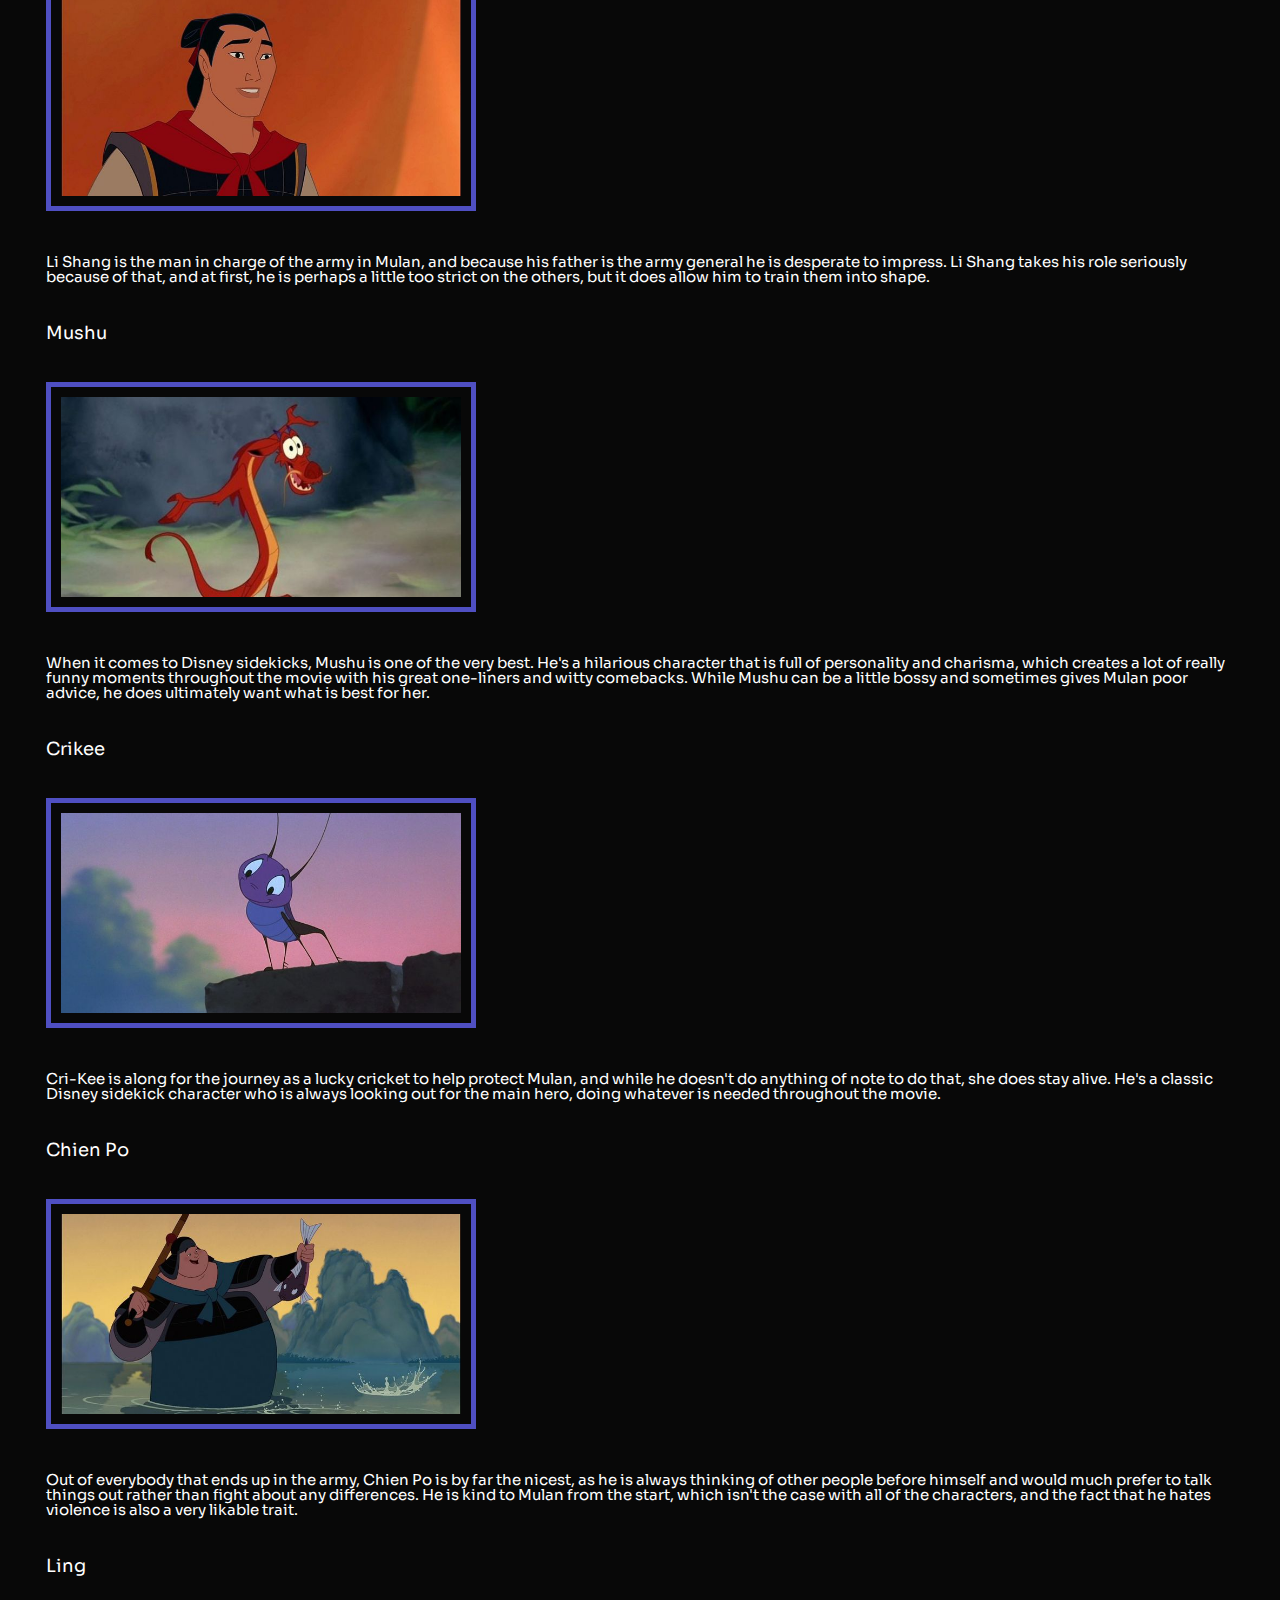
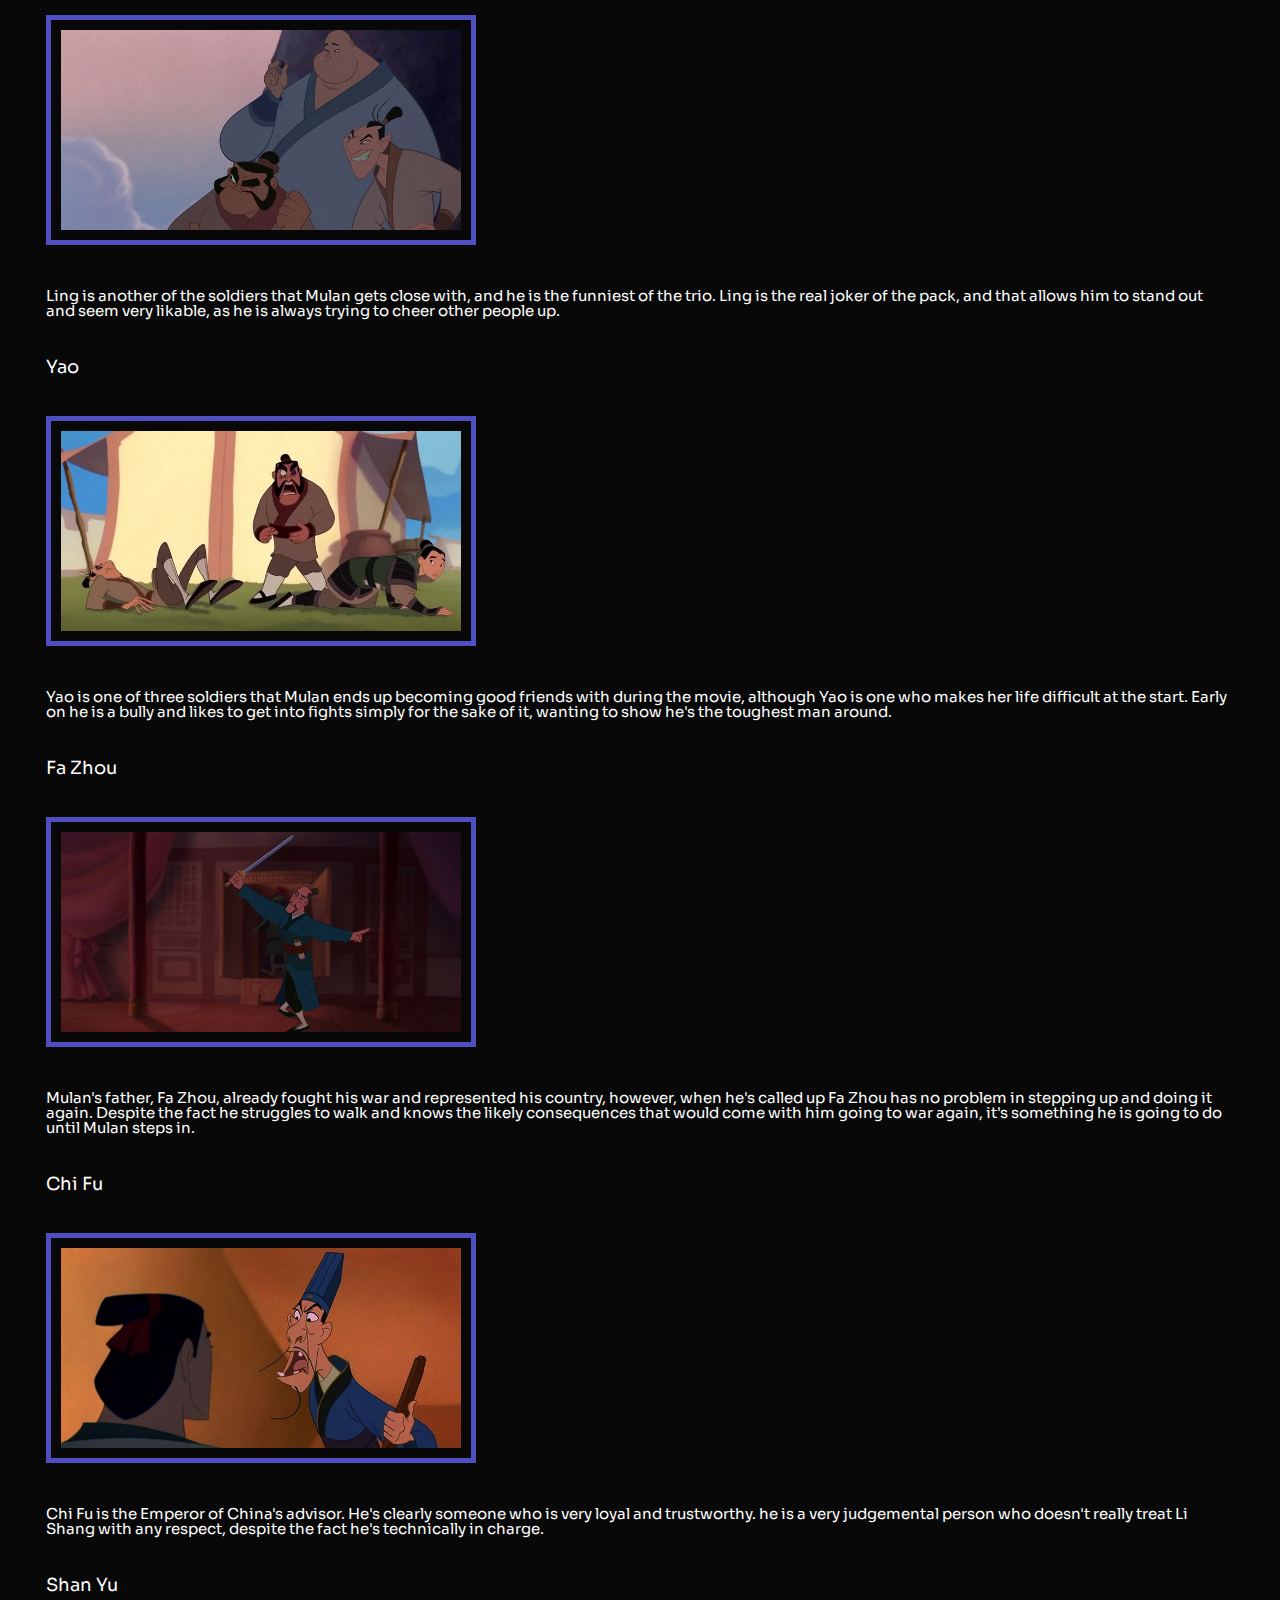
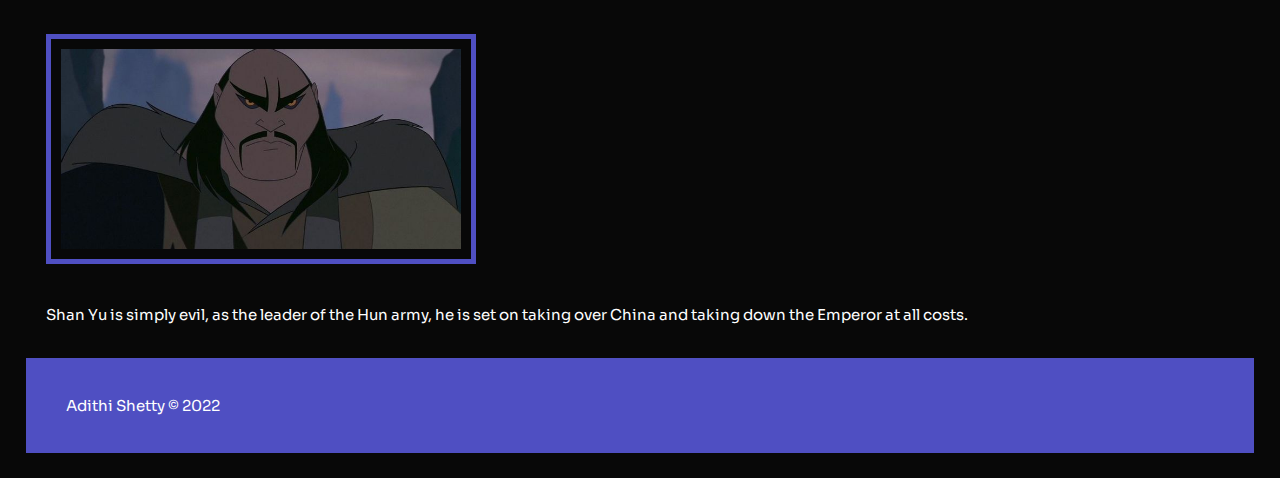
<file: mulan.html>
<!DOCTYPE html>
<html lang="en">
<head>
	<meta charset="UTF-8">
	<meta name="viewport" content="width=device-width, initial-scale=1.0">
	<link rel="icon" href="images/favicon.ico">
	<link rel="stylesheet" href="css/html5reset.css">
	<link rel="stylesheet" href="css/style.css">
	<title>Mulan</title>
	<!-- Global site tag (gtag.js) - Google Analytics -->
<script async src="https://www.googletagmanager.com/gtag/js?id=G-9RJ2T1TWXB"></script>
<script>
  window.dataLayer = window.dataLayer || [];
  function gtag(){dataLayer.push(arguments);}
  gtag('js', new Date());

  gtag('config', 'G-9RJ2T1TWXB');
</script>
</head>
<body>
	<a class="skip" href="#main">Skip to main content</a>
	<header>
		<nav>
			<ul>
				<li><a href = "index.html" >Home</a></li>
				<li class="active"><a href = "mulan.html">Mulan</a></li>
				<li><a href = "moana.html">Moana</a></li>
				<li><a href = "encanto.html">Encanto</a></li>
			</ul>
		</nav>
	<h1>Mulan</h1>
	</header>
	
	<main id="main">
		<img src="images/Mulan_poster.jpeg" alt="The movie Mulan's official marketing poster. The main character Mulan can be seen riding a horse on a snowy terrain" width="200"/>
		<h2>Overview</h2>

		<br>

		<p>To save her father from death in the army, a young maiden secretly goes in his place 
			and becomes one of China's greatest heroines in the process.</p>

			<br>
			<br>

			<h2>Meet the characters</h2>

			<br>
			
			<h3>Mulan</h3>
			<img src="images/Mulan.jpeg" alt="The main character Mulan is seen holding a sword and in attcak mode. the character has straight black hair is wearing a blue dress" width="200"/>
			<p>Mulan is always thinking about others over herself, which is clear from the start 
				when she takes her father's place in the army, literally putting her life on the 
				line for him. She grows in confidence throughout the movie and really begins to 
				believe in her own talents and abilities. The fact she trains and takes it seriously 
				to become the best warrior showcases her dedication.</p>

			<h3>Li Shang</h3>
			<img src="images/Mulan_Li_Shang.jpeg" alt="A visual of Li Shang. He is seen wearing a General's outfit. His long black hair is tied up in the visual" width="200"/>
			<p>Li Shang is the man in charge of the army in Mulan, and because his father is the 
				army general he is desperate to impress. Li Shang takes his role seriously because 
				of that, and at first, he is perhaps a little too strict on the others, but it does 
				allow him to train them into shape.</p>

			<h3>Mushu</h3>
			<img src="images/Mulan_Mushu.jpeg" alt="A visual of Mushu. He is a tiny red dragon with orange mustache." width="200"/>
			<p>When it comes to Disney sidekicks, Mushu is one of the very best. He's a hilarious character that 
				is full of personality and charisma, which creates a lot of really funny moments throughout the 
				movie with his great one-liners and witty comebacks. While Mushu can be a little bossy and sometimes 
				gives Mulan poor advice, he does ultimately want what is best for her.</p>

			<h3>Crikee</h3>
			<img src="images/Mulan_Crikee.jpeg" alt="A visual of Crikee. He ia a pocket size purple cricket with a an expressive face." width="200"/>
			<p>Cri-Kee is along for the journey as a lucky cricket to help protect Mulan, and while he doesn't do anything 
				of note to do that, she does stay alive. He's a classic Disney sidekick character who is always looking out 
				for the main hero, doing whatever is needed throughout the movie.</p>

			<h3>Chien Po</h3>
			<img src="images/Mulan_Chien_Po.jpeg" alt="A visual of Chien Po. He is large bald man seen wearing a light blue outfit" width="200"/>
			<p>Out of everybody that ends up in the army, Chien Po is by far the nicest, as he is always 
				thinking of other people before himself and would much prefer to talk things out rather 
				than fight about any differences. He is kind to Mulan from the start, which isn't the case 
				with all of the characters, and the fact that he hates violence is also a very likable trait.</p>
			

			<h3>Ling</h3>
			<img src="images/Mulan_Ling.jpeg" alt="A visual of Ling. He is has his black hair tied up and can be seen wearing a light brown outfit" width="200"/>
			<p>Ling is another of the soldiers that Mulan gets close with, and he is the funniest of the trio. Ling is the 
				real joker of the pack, and that allows him to stand out and seem very likable, as he is always trying to 
				cheer other people up.</p>

			<h3>Yao</h3>
			<img src="images/Mulan_Yao.jpeg" alt="A visual of Yao. He is a short man and can be seen with his black hair tied up in a knot wearing a yellowish brown outfit.." width="200"/>
			<p>Yao is one of three soldiers that Mulan ends up becoming good friends with during the movie, although Yao 
				is one who makes her life difficult at the start. Early on he is a bully and likes to get into fights simply 
				for the sake of it, wanting to show he's the toughest man around.</p>

			<h3>Fa Zhou</h3>
			<img src="images/Mulan_Fa_Zhou.jpeg" alt="A visual of Fa Zhou, Mulan's father. He has grey hair tied up in a knot and wears a blue outfit." width="200"/>
			<p>Mulan's father, Fa Zhou, already fought his war and represented his country, however, when he's called up Fa Zhou 
				has no problem in stepping up and doing it again. Despite the fact he struggles to walk and knows the likely consequences 
				that would come with him going to war again, it's something he is going to do until Mulan steps in.</p>

			<h3>Chi Fu</h3>
			<img src="images/Mulan_Chi_Fu.jpeg" alt="A visual of Chi Fu, the emperors's advisor. He wears a rectangular blue hr and has a long moustache." width="200"/>
			<p>Chi Fu is the Emperor of China's advisor.  He's clearly someone who is very loyal and trustworthy. he is a very judgemental 
				person who doesn't really treat Li Shang with any respect, despite the fact he's technically in charge.</p>

			<h3>Shan Yu</h3>
			<img src="images/Mulan_Shan_Yu.jpeg" alt="A visual of Shan Yu, the villain. His features are very sharp with yellow predator like eyes." width="200"/>
			<p>Shan Yu is simply evil, as the leader of the Hun army, he is set on taking over China and taking down the Emperor at all costs.</p>
	</main>

	<br>

	<footer>
		<p>Adithi Shetty &copy; 2022</p>
	</footer>	
</body>
</html>
</file>
<file: css/style.css>
@import url('https://fonts.googleapis.com/css2?family=Sora:wght@200;700&family=Space+Mono:wght@400;700&display=swap');

body {
    background-color: rgb(8, 8, 8);
    color: white;
    margin:1%;
	padding:1%;
    font-family: 'Sora', sans-serif;
}

.skip {
    color: white;
    background-color: black;
    font-size: 15px;
}

h1{
	font-size: 30px; 
	font-weight: 700;
}

h2{
	font-size: 20px; 
	font-weight: bold;
}

h3 {
    font-size: 18px; 
}

nav{
    margin-bottom: 20px;
}

nav ul {
    list-style-type: none;
    margin: 0;
    padding: 0;
    overflow: hidden;
    background-color: #333;
  }
  
nav li {
    float: left;
  }
  
nav li a {
    display: block;
    color: white;
    text-align: center;
    padding: 14px 16px;
    text-decoration: none;
    font-size: 15px;
  }
  
nav li a:hover:not(.active) {
    background-color: #111;
}
  
.active {
    background-color: rgb(79, 79, 194);
}

img {
    margin: 20px;
    border: 5px solid rgb(79, 79, 194);
    padding: 10px;
    width: 400px;
}

p, h1, h2, h3 {
    padding: 20px;
}

p {
    font-size: 15px;
}

img:hover {
 filter: sepia(70%);
}

.banner {
    width: 95%;
    animation-name: banneranimation;
  animation-duration: 4s;
}

@keyframes banneranimation {
    from {width: 50%; filter: brightness(50%);}
    to {width: 95%; filter: brightness(100%);}
    
}

li a {
    color: rgb(159, 159, 253);
    font-size: 15px;
}

footer {
padding: 20px;
background-color: rgb(79, 79, 194);
color: white;
}


  #contact {
    width: 100%;
    height: 100%;
  }
  
  .section-header {
    text-align: center;
    margin: 0 auto;
    padding: 40px 0;
    /* font: 300 60px 'Oswald', sans-serif; */
    color: #fff;
    text-transform: uppercase;
    letter-spacing: 6px;
  }
  
  .contact-wrapper {
    display: flex;
    flex-direction: row;
    justify-content: space-between;
    margin: 0 auto;
    padding: 20px;
    position: relative;
    max-width: 840px;
  }
  
  /* Left contact page */
  .form-horizontal {
    max-width: 400px;
    font-family: 'Sora';
    font-weight: 400;
  }
  
  .form-control, 
  textarea {
    max-width: 400px;
    background-color: #000;
    color: #fff;
    letter-spacing: 1px;
  }
  
  .send-button {
    margin-top: 15px;
    height: 34px;
    width: 400px;
    overflow: hidden;
    transition: all .2s ease-in-out;
  }
  
  .alt-send-button {
    width: 400px;
    height: 34px;
    transition: all .2s ease-in-out;
  }
  
  .send-text {
    display: block;
    margin-top: 10px;
    /* font: 700 12px 'Lato', sans-serif; */
    letter-spacing: 2px;
  }
  
  .alt-send-button:hover {
    transform: translate3d(0px, -29px, 0px);
  }
  
  /* Begin Right Contact Page */
  .direct-contact-container {
    max-width: 400px;
  }
  
  /* Location, Phone, Email Section */
  .contact-list {
    list-style-type: none;
    margin-left: -30px;
    padding-right: 20px;
  }
  
  .list-item {
    line-height: 4;
    color: #fff;
  }
  
  .contact-text {
    font: 300 18px 'Sora', sans-serif;
    letter-spacing: 1.9px;
    color: #bbb;
  }
  
  .place {
    margin-left: 62px;
  }
  
  .phone {
    margin-left: 56px;
  }
  
  .gmail {
    margin-left: 53px;
  }
  
  .contact-text a {
    color: #bbb;
    text-decoration: none;
    transition-duration: 0.2s;
  }
  
  .contact-text a:hover {
    color: #fff;
    text-decoration: none;
  }
  
  
  /* Social Media Icons */
  .social-media-list {
    position: relative;
    font-size: 22px;
    text-align: center;
    width: 100%;
    margin: 0 auto;
    padding: 0;
  }
  
  .social-media-list li a {
    color: #fff;
  }
  
  .social-media-list li {
    position: relative; 
    display: inline-block;
    height: 60px;
    width: 60px;
    margin: 10px 3px;
    line-height: 60px;
    border-radius: 50%;
    color: #fff;
    background-color: rgb(27,27,27);
    cursor: pointer; 
    transition: all .2s ease-in-out;
  }
  
  .social-media-list li:after {
    content: '';
    position: absolute;
    top: 0;
    left: 0;
    width: 60px;
    height: 60px;
    line-height: 60px;
    border-radius: 50%;
    opacity: 0;
    box-shadow: 0 0 0 1px #fff;
    transition: all .2s ease-in-out;
  }
  
  .social-media-list li:hover {
    background-color: #fff; 
  }
  
  .social-media-list li:hover:after {
    opacity: 1;  
    transform: scale(1.12);
    transition-timing-function: cubic-bezier(0.37,0.74,0.15,1.65);
  }
  
  .social-media-list li:hover a {
    color: #000;
  }
  
  .copyright {
    /* font: 200 14px 'Oswald', sans-serif; */
    color: #555;
    letter-spacing: 1px;
    text-align: center;
  }
  
  hr {
    border-color: rgba(255,255,255,.6);
  }
</file>
